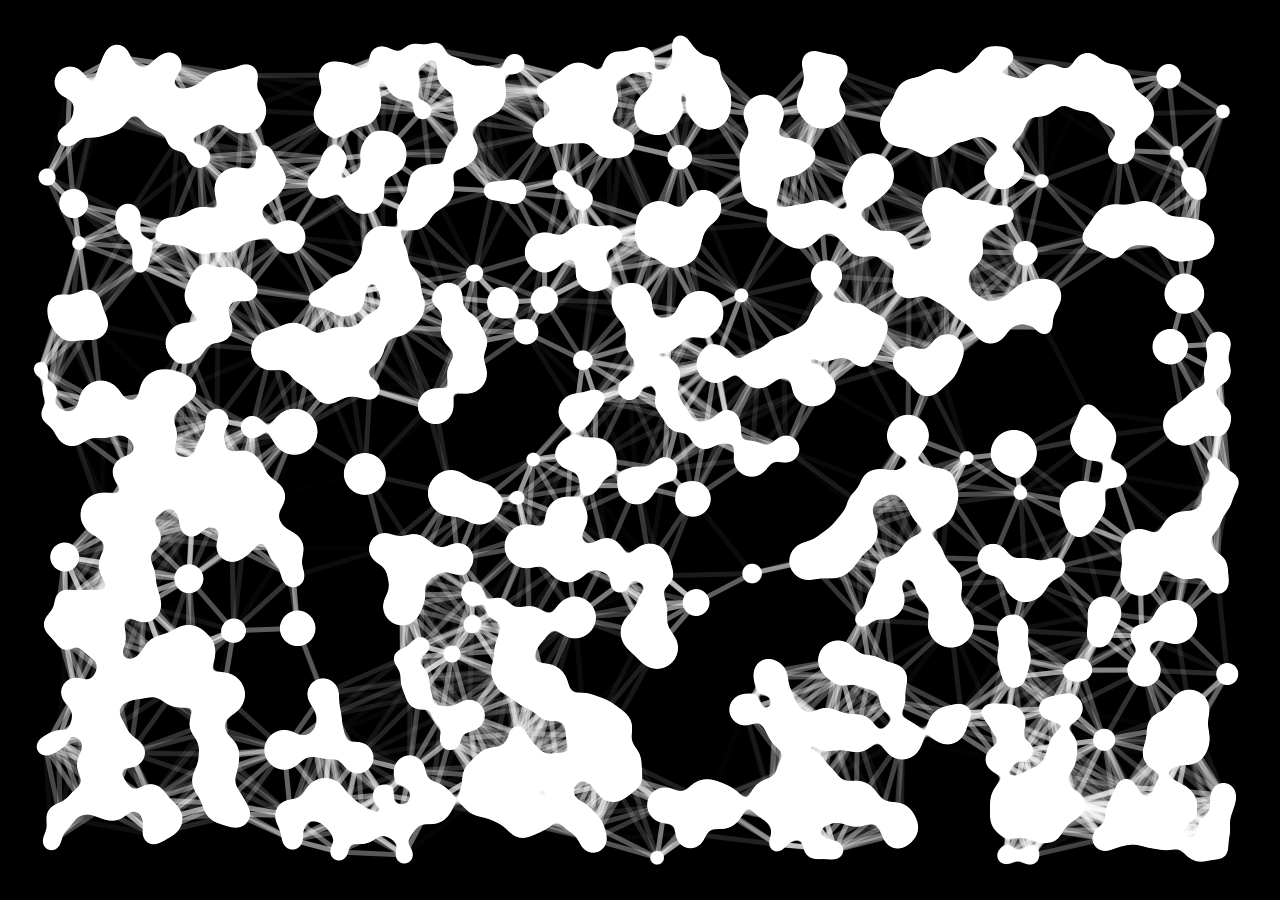
<file: demo02/index.html>
<!DOCTYPE html>
<html lang="en">
  <head>
    <meta charset="UTF-8" />
    <meta name="viewport" content="width=device-width, initial-scale=1.0" />
    <title>Document</title>
    <link rel="stylesheet" href="style.css" />
  </head>
  <body>
    <canvas id="canvas1"></canvas>
    <canvas id="canvas2"></canvas>
    <script src="script.js"></script>
  </body>
</html>
</file>
<file: demo02/style.css>
* {
  margin: 0;
  padding: 0;
  box-sizing: border-box;
}

body {
  background: black;
}

canvas {
  position: absolute;
  top: 0;
  left: 0;
}

#canvas1 {
  background: black;
  filter: blur(7px) contrast(20);
}
</file>
